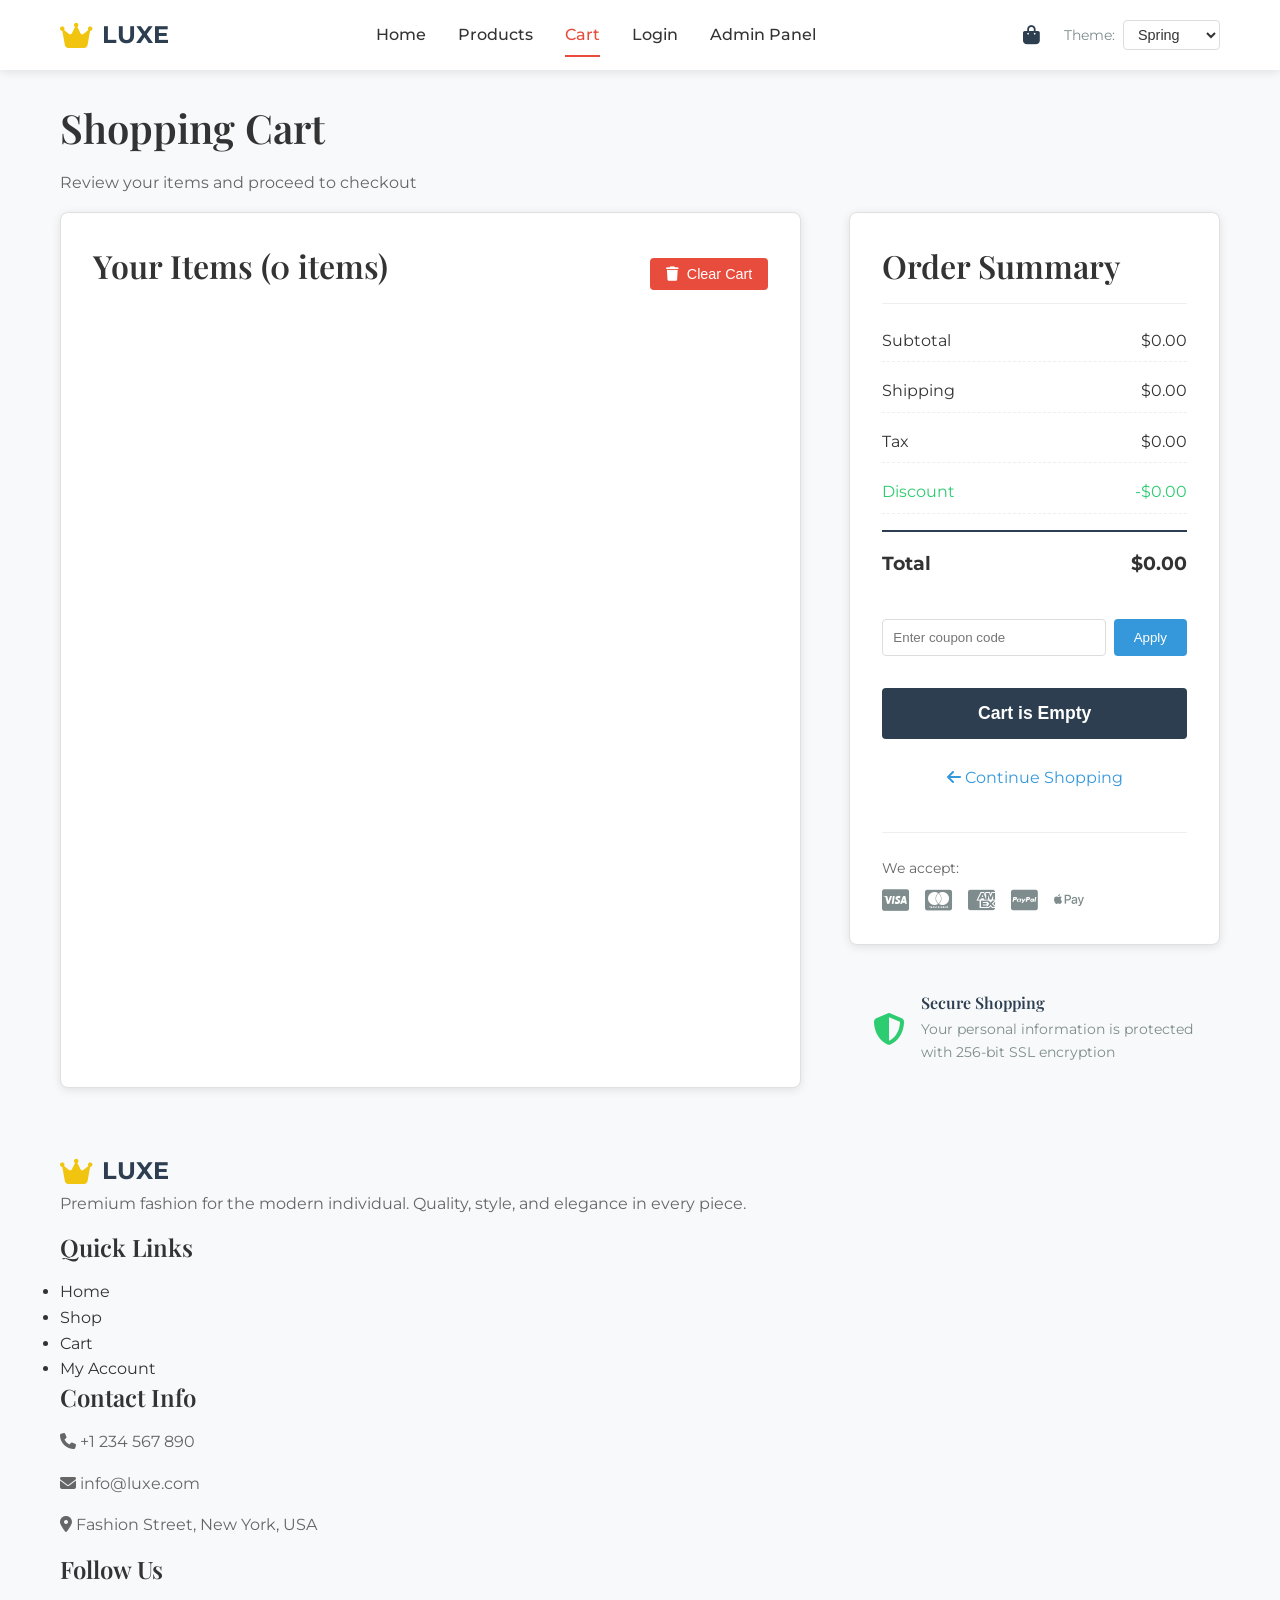
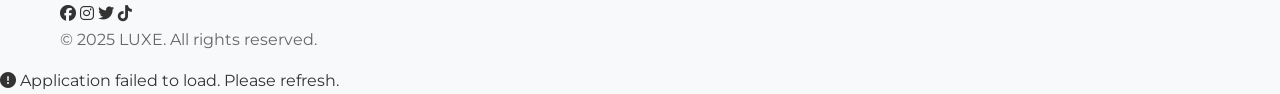
<file: Cart.html>
<!DOCTYPE html>
<html lang="en">
<head>
    <meta charset="UTF-8">
    <meta name="viewport" content="width=device-width, initial-scale=1.0">
    <title>Shopping Cart - LUXE Fashion</title>
    
    <!-- ✅ CORRECTED CSS LINKS -->
    <link rel="stylesheet" href="css/Theme.css">
    <link rel="stylesheet" href="css/Navbar.css">
    <link rel="stylesheet" href="css/style.css">
    <link rel="stylesheet" href="css/Cart.css">
    
    <!-- Fonts -->
    <link rel="preconnect" href="https://fonts.googleapis.com">
    <link rel="preconnect" href="https://fonts.gstatic.com" crossorigin>
    <link href="https://fonts.googleapis.com/css2?family=Montserrat:wght@300;400;500;600;700&family=Playfair+Display:wght@400;500;600;700&display=swap" rel="stylesheet">
    
    <!-- Icons -->
    <link rel="stylesheet" href="https://cdnjs.cloudflare.com/ajax/libs/font-awesome/6.4.0/css/all.min.css">
    
    <!-- Favicon -->
    <link rel="icon" type="image/x-icon" href="images/favicon.ico">
</head>
<body data-page="cart">

    <!-- HEADER -->
    <header id="main-header">
        <div class="container">
            <div class="logo">
                <i class="fas fa-crown"></i>
                <span>LUXE</span>
            </div>
            
            <nav id="navbar-links">
                <ul>
                    <li><a href="index.html">Home</a></li>
                    <li><a href="Products.html">Products</a></li>
                    <li><a href="Cart.html" class="active">Cart</a></li>
                    <li><a href="Login.html">Login</a></li>
                    <li><a href="AdminPanel.html">Admin Panel</a></li>
                </ul>
            </nav>
            
            <div class="header-actions">
                <div class="cart-icon" onclick="window.location.href='Cart.html'">
                    <i class="fas fa-shopping-bag"></i>
                    <span class="cart-count">0</span>
                </div>
                
                <div id="theme-selector" class="theme-selector">
                    <label for="admin-theme-select">Theme:</label>
                    <select id="admin-theme-select">
                        <option value="spring">Spring</option>
                        <option value="summer">Summer</option>
                        <option value="autumn">Autumn</option>
                        <option value="winter">Winter</option>
                    </select>
                </div>
            </div>
        </div>
    </header>

    <!-- CART PAGE CONTENT -->
    <main id="cart-page">
        <div class="container">
            <!-- Page Header -->
            <div class="page-header">
                <h1>Shopping Cart</h1>
                <p>Review your items and proceed to checkout</p>
            </div>
            
            <!-- Cart Content -->
            <div class="cart-content">
                <!-- Cart Items -->
                <div class="cart-items-section">
                    <div class="cart-header">
                        <h2>Your Items (<span id="item-count">0</span> items)</h2>
                        <button class="clear-cart-btn" id="clear-cart">
                            <i class="fas fa-trash"></i> Clear Cart
                        </button>
                    </div>
                    
                    <div class="cart-items" id="cart-items-container">
                        <!-- Cart items will be loaded here -->
                        <div class="empty-cart-message">
                            <i class="fas fa-shopping-cart"></i>
                            <h3>Your cart is empty</h3>
                            <p>Add some products to your cart</p>
                            <a href="Products.html" class="btn-primary">
                                <i class="fas fa-shopping-bag"></i> Continue Shopping
                            </a>
                        </div>
                    </div>
                </div>
                
                <!-- Order Summary -->
                <div class="order-summary-section">
                    <div class="order-summary">
                        <h2>Order Summary</h2>
                        
                        <div class="summary-details">
                            <div class="summary-row">
                                <span>Subtotal</span>
                                <span id="subtotal">$0.00</span>
                            </div>
                            
                            <div class="summary-row">
                                <span>Shipping</span>
                                <span id="shipping">$0.00</span>
                            </div>
                            
                            <div class="summary-row">
                                <span>Tax</span>
                                <span id="tax">$0.00</span>
                            </div>
                            
                            <div class="summary-row discount-row">
                                <span>Discount</span>
                                <span id="discount">-$0.00</span>
                            </div>
                            
                            <div class="summary-row total-row">
                                <span><strong>Total</strong></span>
                                <span><strong id="total">$0.00</strong></span>
                            </div>
                        </div>
                        
                        <!-- Coupon Code -->
                        <div class="coupon-section">
                            <input type="text" id="coupon-code" placeholder="Enter coupon code">
                            <button id="apply-coupon">Apply</button>
                        </div>
                        
                        <!-- Checkout Button -->
                        <div class="checkout-action">
                            <button class="btn-checkout" id="checkout-btn" onclick="window.location.href='Checkout.html'">
                                <i class="fas fa-lock"></i> Proceed to Checkout
                            </button>
                            
                            <a href="Products.html" class="continue-shopping">
                                <i class="fas fa-arrow-left"></i> Continue Shopping
                            </a>
                        </div>
                        
                        <!-- Payment Methods -->
                        <div class="payment-methods">
                            <p>We accept:</p>
                            <div class="payment-icons">
                                <i class="fab fa-cc-visa"></i>
                                <i class="fab fa-cc-mastercard"></i>
                                <i class="fab fa-cc-amex"></i>
                                <i class="fab fa-cc-paypal"></i>
                                <i class="fab fa-apple-pay"></i>
                            </div>
                        </div>
                    </div>
                    
                    <!-- Security Notice -->
                    <div class="security-notice">
                        <i class="fas fa-shield-alt"></i>
                        <div>
                            <h4>Secure Shopping</h4>
                            <p>Your personal information is protected with 256-bit SSL encryption</p>
                        </div>
                    </div>
                </div>
            </div>
        </div>
    </main>

    <!-- FOOTER -->
    <footer id="main-footer">
        <div class="container">
            <div class="footer-content">
                <div class="footer-section">
                    <div class="logo">
                        <i class="fas fa-crown"></i>
                        <span>LUXE</span>
                    </div>
                    <p>Premium fashion for the modern individual. Quality, style, and elegance in every piece.</p>
                </div>
                
                <div class="footer-section">
                    <h3>Quick Links</h3>
                    <ul>
                        <li><a href="index.html">Home</a></li>
                        <li><a href="Products.html">Shop</a></li>
                        <li><a href="Cart.html">Cart</a></li>
                        <li><a href="Login.html">My Account</a></li>
                    </ul>
                </div>
                
                <div class="footer-section">
                    <h3>Contact Info</h3>
                    <div class="contact-info">
                        <p><i class="fas fa-phone"></i> +1 234 567 890</p>
                        <p><i class="fas fa-envelope"></i> info@luxe.com</p>
                        <p><i class="fas fa-map-marker-alt"></i> Fashion Street, New York, USA</p>
                    </div>
                </div>
                
                <div class="footer-section">
                    <h3>Follow Us</h3>
                    <div class="social-links">
                        <a href="#"><i class="fab fa-facebook"></i></a>
                        <a href="#"><i class="fab fa-instagram"></i></a>
                        <a href="#"><i class="fab fa-twitter"></i></a>
                        <a href="#"><i class="fab fa-tiktok"></i></a>
                    </div>
                </div>
            </div>
            
            <div class="footer-bottom">
                <p>&copy; 2025 LUXE. All rights reserved.</p>
            </div>
        </div>
    </footer>

    <!-- ✅ CORRECTED JS LINKS -->
    <script src="js/theme.js"></script>
    <script src="js/Cart.js"></script>
    <script src="js/navbar.js"></script>
    <script src="js/App.js"></script>
    
    <!-- Cart Initialization Script -->
    <script>
        document.addEventListener('DOMContentLoaded', function() {
            // Update cart count in header
            function updateCartCount() {
                const cart = JSON.parse(localStorage.getItem('cart')) || [];
                const cartCount = cart.reduce((total, item) => total + item.quantity, 0);
                const cartCountElement = document.querySelector('.cart-count');
                if (cartCountElement) {
                    cartCountElement.textContent = cartCount;
                }
            }
            
            updateCartCount();
            
            // Initialize theme
            if (typeof initTheme === 'function') {
                initTheme();
            }
            
            // Initialize cart functionality
            if (typeof initCart === 'function') {
                initCart();
            }
        });
    </script>
</body>
</html>
</file>
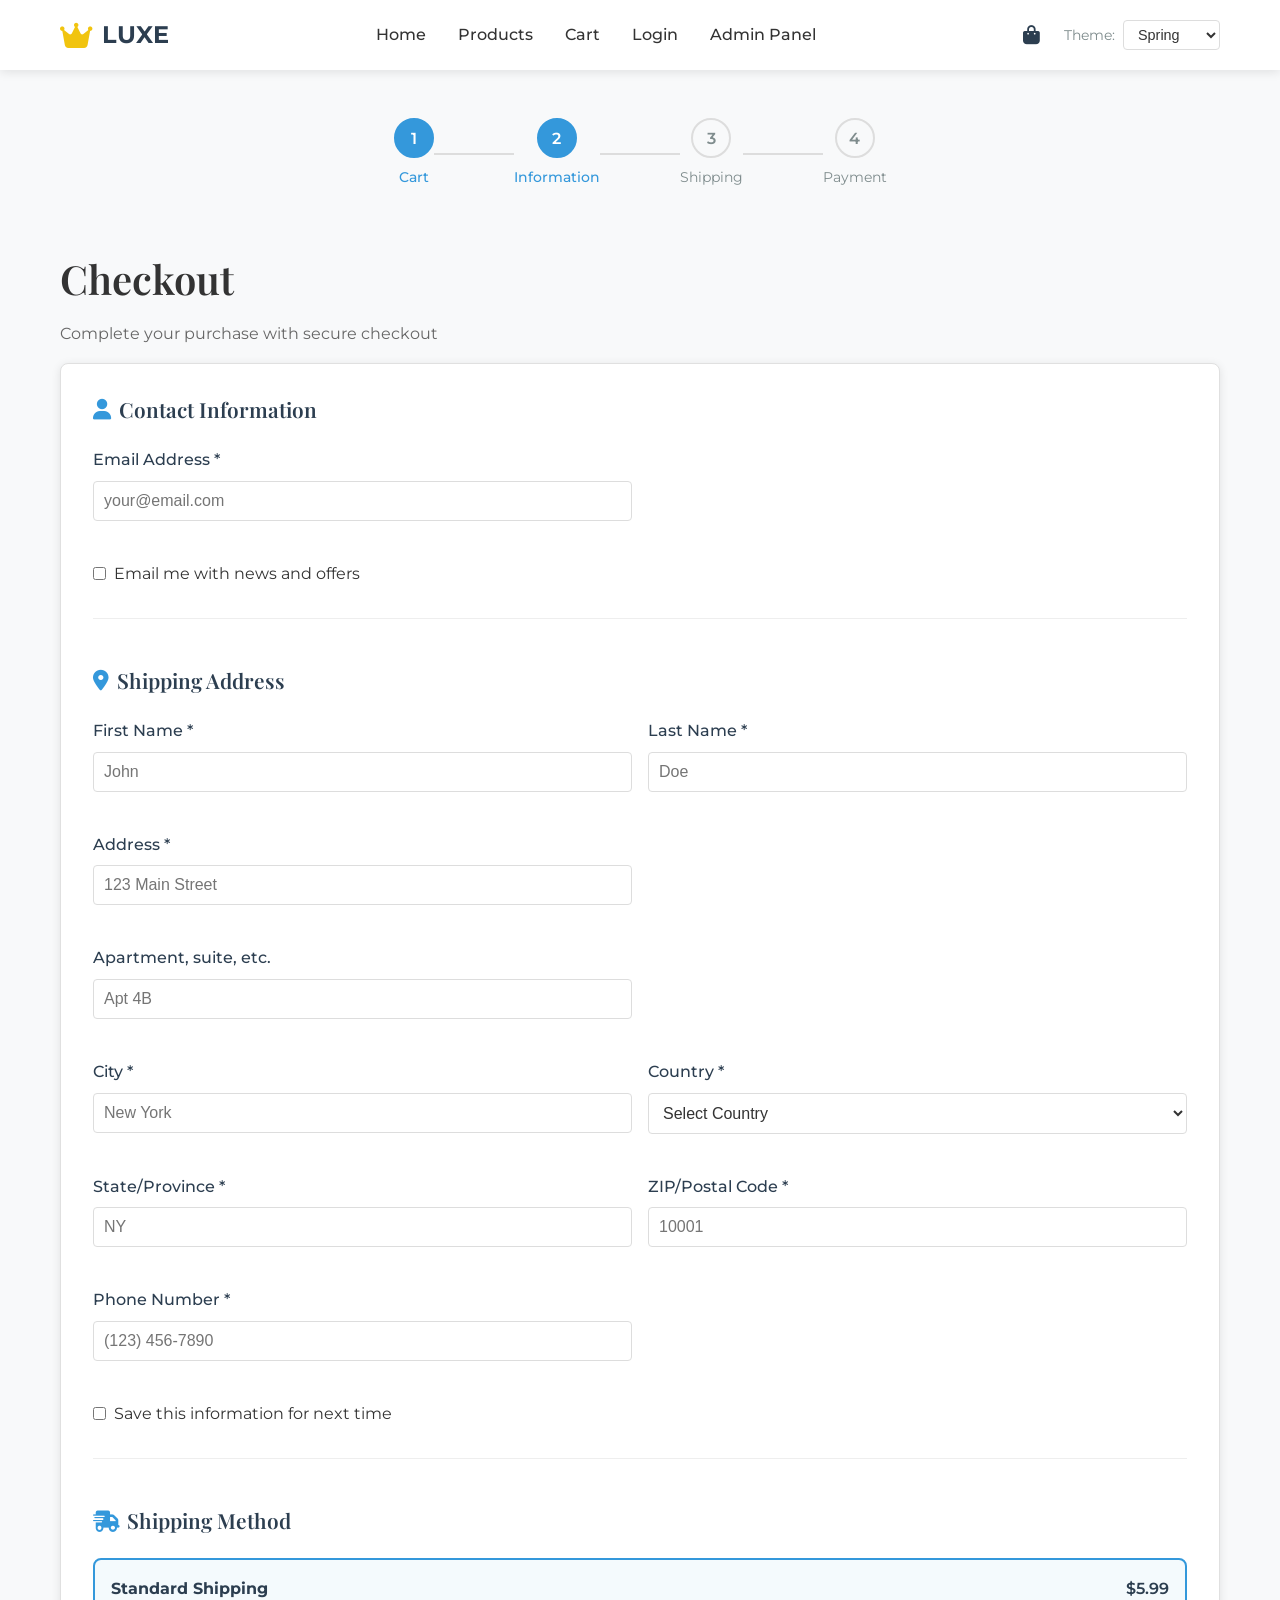
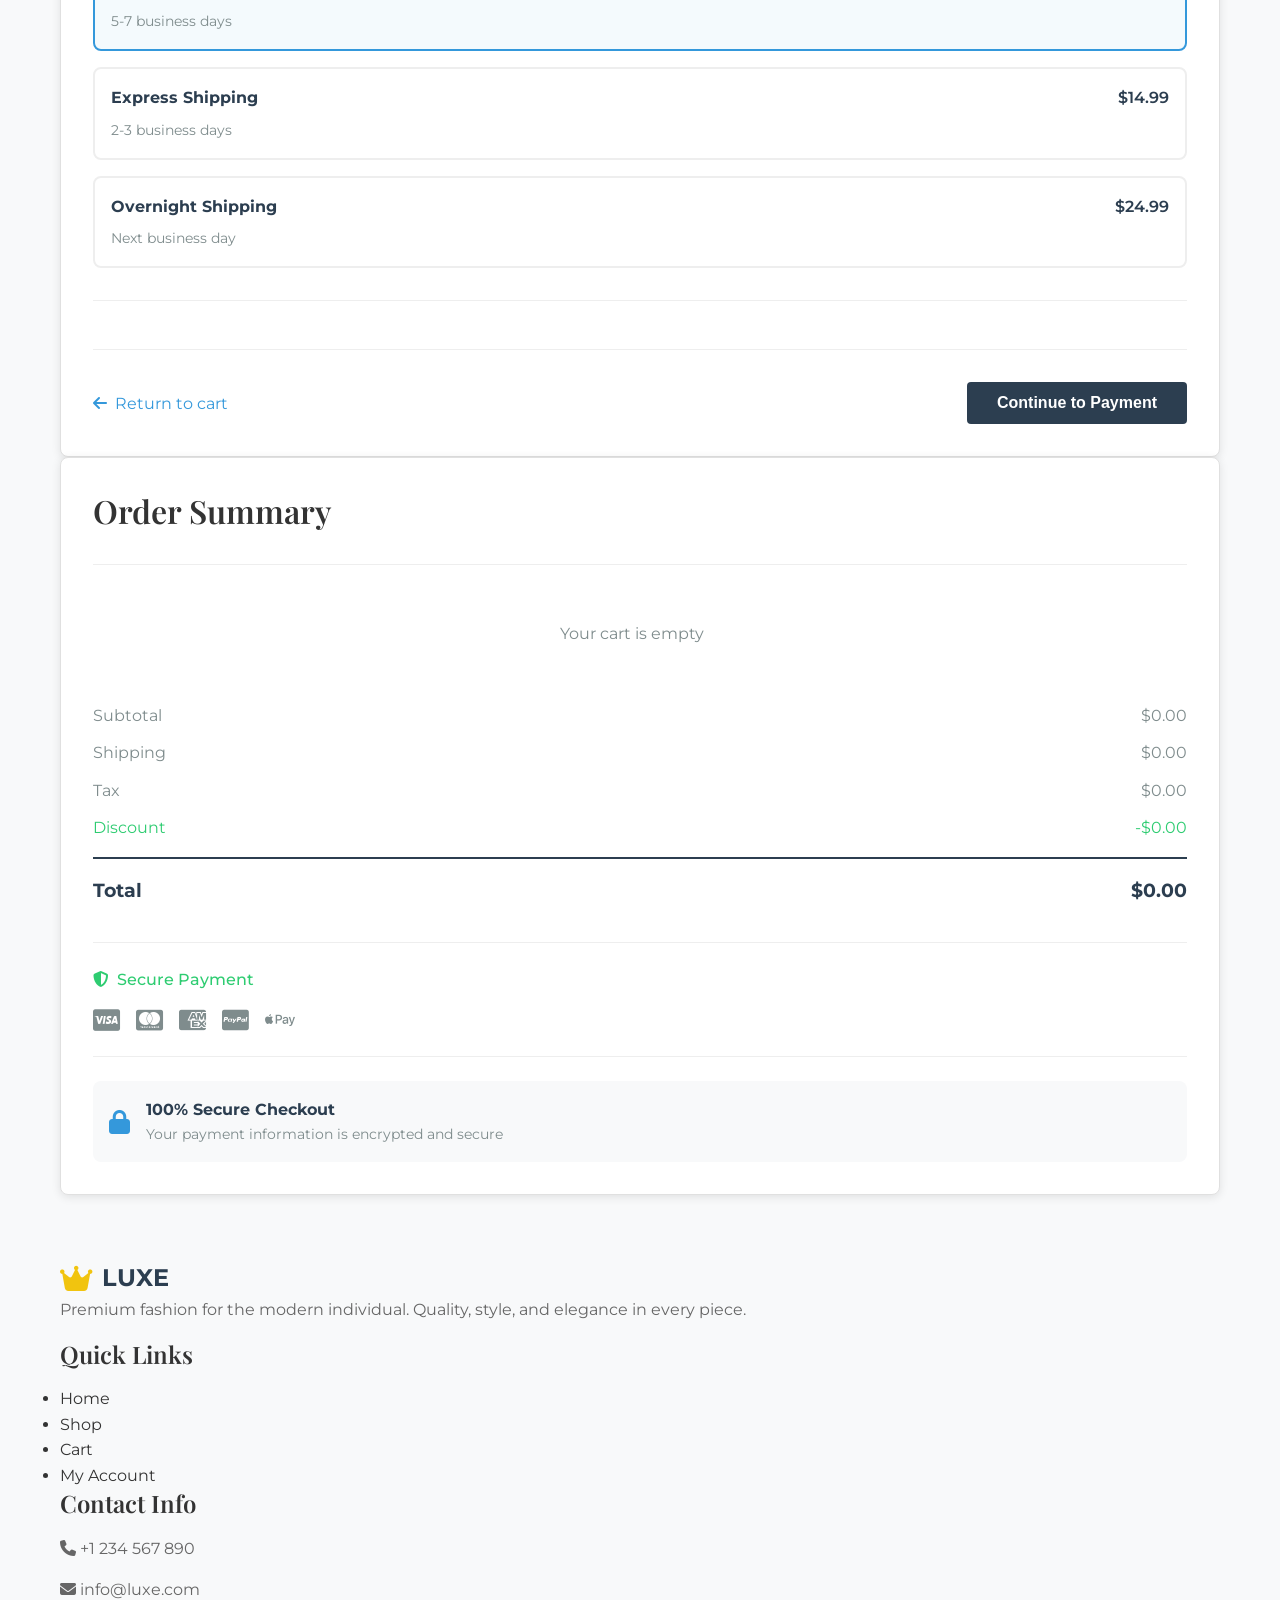
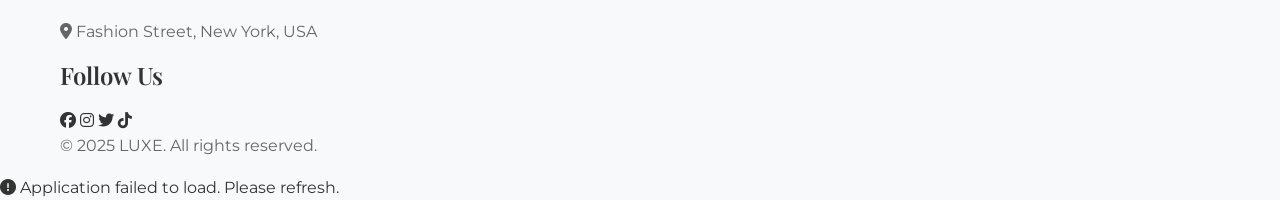
<file: Checkout.html>
<!DOCTYPE html>
<html lang="en">
<head>
    <meta charset="UTF-8">
    <meta name="viewport" content="width=device-width, initial-scale=1.0">
    <title>Checkout - LUXE Fashion</title>
    
    <!-- ✅ CORRECTED CSS LINKS -->
    <link rel="stylesheet" href="css/Theme.css">
    <link rel="stylesheet" href="css/Navbar.css">
    <link rel="stylesheet" href="css/style.css">
    <link rel="stylesheet" href="css/Checkout.css">
    
    <!-- Fonts -->
    <link rel="preconnect" href="https://fonts.googleapis.com">
    <link rel="preconnect" href="https://fonts.gstatic.com" crossorigin>
    <link href="https://fonts.googleapis.com/css2?family=Montserrat:wght@300;400;500;600;700&family=Playfair+Display:wght@400;500;600;700&display=swap" rel="stylesheet">
    
    <!-- Icons -->
    <link rel="stylesheet" href="https://cdnjs.cloudflare.com/ajax/libs/font-awesome/6.4.0/css/all.min.css">
    
    <!-- Favicon -->
    <link rel="icon" type="image/x-icon" href="images/favicon.ico">
</head>
<body data-page="checkout">

    <!-- HEADER -->
    <header id="main-header">
        <div class="container">
            <div class="logo">
                <i class="fas fa-crown"></i>
                <span>LUXE</span>
            </div>
            
            <nav id="navbar-links">
                <ul>
                    <li><a href="index.html">Home</a></li>
                    <li><a href="Products.html">Products</a></li>
                    <li><a href="Cart.html">Cart</a></li>
                    <li><a href="Login.html">Login</a></li>
                    <li><a href="AdminPanel.html">Admin Panel</a></li>
                </ul>
            </nav>
            
            <div class="header-actions">
                <div class="cart-icon" onclick="window.location.href='Cart.html'">
                    <i class="fas fa-shopping-bag"></i>
                    <span class="cart-count">0</span>
                </div>
                
                <div id="theme-selector" class="theme-selector">
                    <label for="admin-theme-select">Theme:</label>
                    <select id="admin-theme-select">
                        <option value="spring">Spring</option>
                        <option value="summer">Summer</option>
                        <option value="autumn">Autumn</option>
                        <option value="winter">Winter</option>
                    </select>
                </div>
            </div>
        </div>
    </header>

    <!-- CHECKOUT PAGE CONTENT -->
    <main id="checkout-page">
        <div class="container">
            <!-- Checkout Progress -->
            <div class="checkout-progress">
                <div class="progress-step active">
                    <div class="step-number">1</div>
                    <div class="step-label">Cart</div>
                </div>
                <div class="progress-line"></div>
                <div class="progress-step active">
                    <div class="step-number">2</div>
                    <div class="step-label">Information</div>
                </div>
                <div class="progress-line"></div>
                <div class="progress-step">
                    <div class="step-number">3</div>
                    <div class="step-label">Shipping</div>
                </div>
                <div class="progress-line"></div>
                <div class="progress-step">
                    <div class="step-number">4</div>
                    <div class="step-label">Payment</div>
                </div>
            </div>
            
            <!-- Page Header -->
            <div class="page-header">
                <h1>Checkout</h1>
                <p>Complete your purchase with secure checkout</p>
            </div>
            
            <!-- Checkout Content -->
            <div class="checkout-content">
                <!-- Left Column - Forms -->
                <div class="checkout-forms">
                    <!-- Contact Information -->
                    <section class="checkout-section">
                        <h2>
                            <i class="fas fa-user"></i>
                            Contact Information
                        </h2>
                        
                        <div class="form-row">
                            <div class="form-group">
                                <label for="email">Email Address *</label>
                                <input type="email" id="email" placeholder="your@email.com" required>
                            </div>
                        </div>
                        
                        <div class="form-checkbox">
                            <input type="checkbox" id="email-offers">
                            <label for="email-offers">Email me with news and offers</label>
                        </div>
                    </section>
                    
                    <!-- Shipping Address -->
                    <section class="checkout-section">
                        <h2>
                            <i class="fas fa-map-marker-alt"></i>
                            Shipping Address
                        </h2>
                        
                        <div class="form-row">
                            <div class="form-group">
                                <label for="first-name">First Name *</label>
                                <input type="text" id="first-name" placeholder="John" required>
                            </div>
                            <div class="form-group">
                                <label for="last-name">Last Name *</label>
                                <input type="text" id="last-name" placeholder="Doe" required>
                            </div>
                        </div>
                        
                        <div class="form-row">
                            <div class="form-group">
                                <label for="address">Address *</label>
                                <input type="text" id="address" placeholder="123 Main Street" required>
                            </div>
                        </div>
                        
                        <div class="form-row">
                            <div class="form-group">
                                <label for="apartment">Apartment, suite, etc.</label>
                                <input type="text" id="apartment" placeholder="Apt 4B">
                            </div>
                        </div>
                        
                        <div class="form-row">
                            <div class="form-group">
                                <label for="city">City *</label>
                                <input type="text" id="city" placeholder="New York" required>
                            </div>
                            <div class="form-group">
                                <label for="country">Country *</label>
                                <select id="country" required>
                                    <option value="">Select Country</option>
                                    <option value="US">United States</option>
                                    <option value="UK">United Kingdom</option>
                                    <option value="CA">Canada</option>
                                    <option value="AU">Australia</option>
                                </select>
                            </div>
                        </div>
                        
                        <div class="form-row">
                            <div class="form-group">
                                <label for="state">State/Province *</label>
                                <input type="text" id="state" placeholder="NY" required>
                            </div>
                            <div class="form-group">
                                <label for="zip">ZIP/Postal Code *</label>
                                <input type="text" id="zip" placeholder="10001" required>
                            </div>
                        </div>
                        
                        <div class="form-row">
                            <div class="form-group">
                                <label for="phone">Phone Number *</label>
                                <input type="tel" id="phone" placeholder="(123) 456-7890" required>
                            </div>
                        </div>
                        
                        <div class="form-checkbox">
                            <input type="checkbox" id="save-address">
                            <label for="save-address">Save this information for next time</label>
                        </div>
                    </section>
                    
                    <!-- Shipping Method -->
                    <section class="checkout-section">
                        <h2>
                            <i class="fas fa-shipping-fast"></i>
                            Shipping Method
                        </h2>
                        
                        <div class="shipping-options">
                            <div class="shipping-option selected">
                                <input type="radio" name="shipping" id="standard-shipping" checked>
                                <label for="standard-shipping">
                                    <div class="option-header">
                                        <strong>Standard Shipping</strong>
                                        <span class="price">$5.99</span>
                                    </div>
                                    <p class="option-desc">5-7 business days</p>
                                </label>
                            </div>
                            
                            <div class="shipping-option">
                                <input type="radio" name="shipping" id="express-shipping">
                                <label for="express-shipping">
                                    <div class="option-header">
                                        <strong>Express Shipping</strong>
                                        <span class="price">$14.99</span>
                                    </div>
                                    <p class="option-desc">2-3 business days</p>
                                </label>
                            </div>
                            
                            <div class="shipping-option">
                                <input type="radio" name="shipping" id="overnight-shipping">
                                <label for="overnight-shipping">
                                    <div class="option-header">
                                        <strong>Overnight Shipping</strong>
                                        <span class="price">$24.99</span>
                                    </div>
                                    <p class="option-desc">Next business day</p>
                                </label>
                            </div>
                        </div>
                    </section>
                    
                    <!-- Continue Button -->
                    <div class="continue-section">
                        <a href="Cart.html" class="back-to-cart">
                            <i class="fas fa-arrow-left"></i> Return to cart
                        </a>
                        <button class="btn-continue" id="continue-to-payment">
                            Continue to Payment
                        </button>
                    </div>
                </div>
                
                <!-- Right Column - Order Summary -->
                <div class="order-summary">
                    <div class="summary-header">
                        <h2>Order Summary</h2>
                    </div>
                    
                    <!-- Order Items -->
                    <div class="order-items" id="checkout-items">
                        <!-- Items will be loaded from cart -->
                        <div class="empty-message">
                            Your cart is empty
                        </div>
                    </div>
                    
                    <!-- Order Totals -->
                    <div class="order-totals">
                        <div class="total-row">
                            <span>Subtotal</span>
                            <span id="checkout-subtotal">$0.00</span>
                        </div>
                        
                        <div class="total-row">
                            <span>Shipping</span>
                            <span id="checkout-shipping">$0.00</span>
                        </div>
                        
                        <div class="total-row">
                            <span>Tax</span>
                            <span id="checkout-tax">$0.00</span>
                        </div>
                        
                        <div class="total-row discount">
                            <span>Discount</span>
                            <span id="checkout-discount">-$0.00</span>
                        </div>
                        
                        <div class="total-row grand-total">
                            <span><strong>Total</strong></span>
                            <span><strong id="checkout-total">$0.00</strong></span>
                        </div>
                    </div>
                    
                    <!-- Payment Info -->
                    <div class="payment-info">
                        <div class="secure-payment">
                            <i class="fas fa-shield-alt"></i>
                            <span>Secure Payment</span>
                        </div>
                        
                        <div class="payment-icons">
                            <i class="fab fa-cc-visa"></i>
                            <i class="fab fa-cc-mastercard"></i>
                            <i class="fab fa-cc-amex"></i>
                            <i class="fab fa-cc-paypal"></i>
                            <i class="fab fa-apple-pay"></i>
                        </div>
                    </div>
                    
                    <!-- Guarantee -->
                    <div class="guarantee">
                        <i class="fas fa-lock"></i>
                        <div>
                            <strong>100% Secure Checkout</strong>
                            <p>Your payment information is encrypted and secure</p>
                        </div>
                    </div>
                </div>
            </div>
        </div>
    </main>

    <!-- FOOTER -->
    <footer id="main-footer">
        <div class="container">
            <div class="footer-content">
                <div class="footer-section">
                    <div class="logo">
                        <i class="fas fa-crown"></i>
                        <span>LUXE</span>
                    </div>
                    <p>Premium fashion for the modern individual. Quality, style, and elegance in every piece.</p>
                </div>
                
                <div class="footer-section">
                    <h3>Quick Links</h3>
                    <ul>
                        <li><a href="index.html">Home</a></li>
                        <li><a href="Products.html">Shop</a></li>
                        <li><a href="Cart.html">Cart</a></li>
                        <li><a href="Login.html">My Account</a></li>
                    </ul>
                </div>
                
                <div class="footer-section">
                    <h3>Contact Info</h3>
                    <div class="contact-info">
                        <p><i class="fas fa-phone"></i> +1 234 567 890</p>
                        <p><i class="fas fa-envelope"></i> info@luxe.com</p>
                        <p><i class="fas fa-map-marker-alt"></i> Fashion Street, New York, USA</p>
                    </div>
                </div>
                
                <div class="footer-section">
                    <h3>Follow Us</h3>
                    <div class="social-links">
                        <a href="#"><i class="fab fa-facebook"></i></a>
                        <a href="#"><i class="fab fa-instagram"></i></a>
                        <a href="#"><i class="fab fa-twitter"></i></a>
                        <a href="#"><i class="fab fa-tiktok"></i></a>
                    </div>
                </div>
            </div>
            
            <div class="footer-bottom">
                <p>&copy; 2025 LUXE. All rights reserved.</p>
            </div>
        </div>
    </footer>

    <!-- ✅ CORRECTED JS LINKS -->
    <script src="js/theme.js"></script>
    <script src="js/Checkout.js"></script>
    <script src="js/navbar.js"></script>
    <script src="js/App.js"></script>
    
    <!-- Checkout Initialization Script -->
    <script>
        document.addEventListener('DOMContentLoaded', function() {
            // Update cart count in header
            function updateCartCount() {
                const cart = JSON.parse(localStorage.getItem('cart')) || [];
                const cartCount = cart.reduce((total, item) => total + item.quantity, 0);
                const cartCountElement = document.querySelector('.cart-count');
                if (cartCountElement) {
                    cartCountElement.textContent = cartCount;
                }
            }
            
            updateCartCount();
            
            // Initialize theme
            if (typeof initTheme === 'function') {
                initTheme();
            }
            
            // Initialize checkout functionality
            if (typeof initCheckout === 'function') {
                initCheckout();
            }
            
            // Shipping option selection
            const shippingOptions = document.querySelectorAll('.shipping-option');
            shippingOptions.forEach(option => {
                const radio = option.querySelector('input[type="radio"]');
                const label = option.querySelector('label');
                
                label.addEventListener('click', function() {
                    shippingOptions.forEach(opt => {
                        opt.classList.remove('selected');
                    });
                    option.classList.add('selected');
                    radio.checked = true;
                    
                    // Update shipping price in summary
                    updateShippingPrice(radio.id);
                });
            });
            
            function updateShippingPrice(shippingId) {
                let shippingPrice = 0;
                switch(shippingId) {
                    case 'standard-shipping':
                        shippingPrice = 5.99;
                        break;
                    case 'express-shipping':
                        shippingPrice = 14.99;
                        break;
                    case 'overnight-shipping':
                        shippingPrice = 24.99;
                        break;
                }
                
                // Update the display
                const shippingElement = document.getElementById('checkout-shipping');
                if (shippingElement) {
                    shippingElement.textContent = `$${shippingPrice.toFixed(2)}`;
                    updateOrderTotal();
                }
            }
            
            function updateOrderTotal() {
                // This function should calculate total based on cart items
                // For now, we'll use a placeholder
                const subtotal = 0; // Should be calculated from cart
                const shipping = parseFloat(document.getElementById('checkout-shipping').textContent.replace('$', '')) || 0;
                const tax = subtotal * 0.08; // 8% tax
                const discount = 0;
                const total = subtotal + shipping + tax - discount;
                
                document.getElementById('checkout-subtotal').textContent = `$${subtotal.toFixed(2)}`;
                document.getElementById('checkout-tax').textContent = `$${tax.toFixed(2)}`;
                document.getElementById('checkout-total').textContent = `$${total.toFixed(2)}`;
            }
            
            // Continue to payment button
            const continueBtn = document.getElementById('continue-to-payment');
            if (continueBtn) {
                continueBtn.addEventListener('click', function() {
                    // Validate form before proceeding
                    const email = document.getElementById('email').value;
                    const firstName = document.getElementById('first-name').value;
                    const lastName = document.getElementById('last-name').value;
                    const address = document.getElementById('address').value;
                    
                    if (!email || !firstName || !lastName || !address) {
                        alert('Please fill in all required fields');
                        return;
                    }
                    
                    // In a real app, you would proceed to payment page
                    alert('Proceeding to payment page...');
                    // window.location.href = 'payment.html';
                });
            }
        });
    </script>
</body>
</html>
</file>
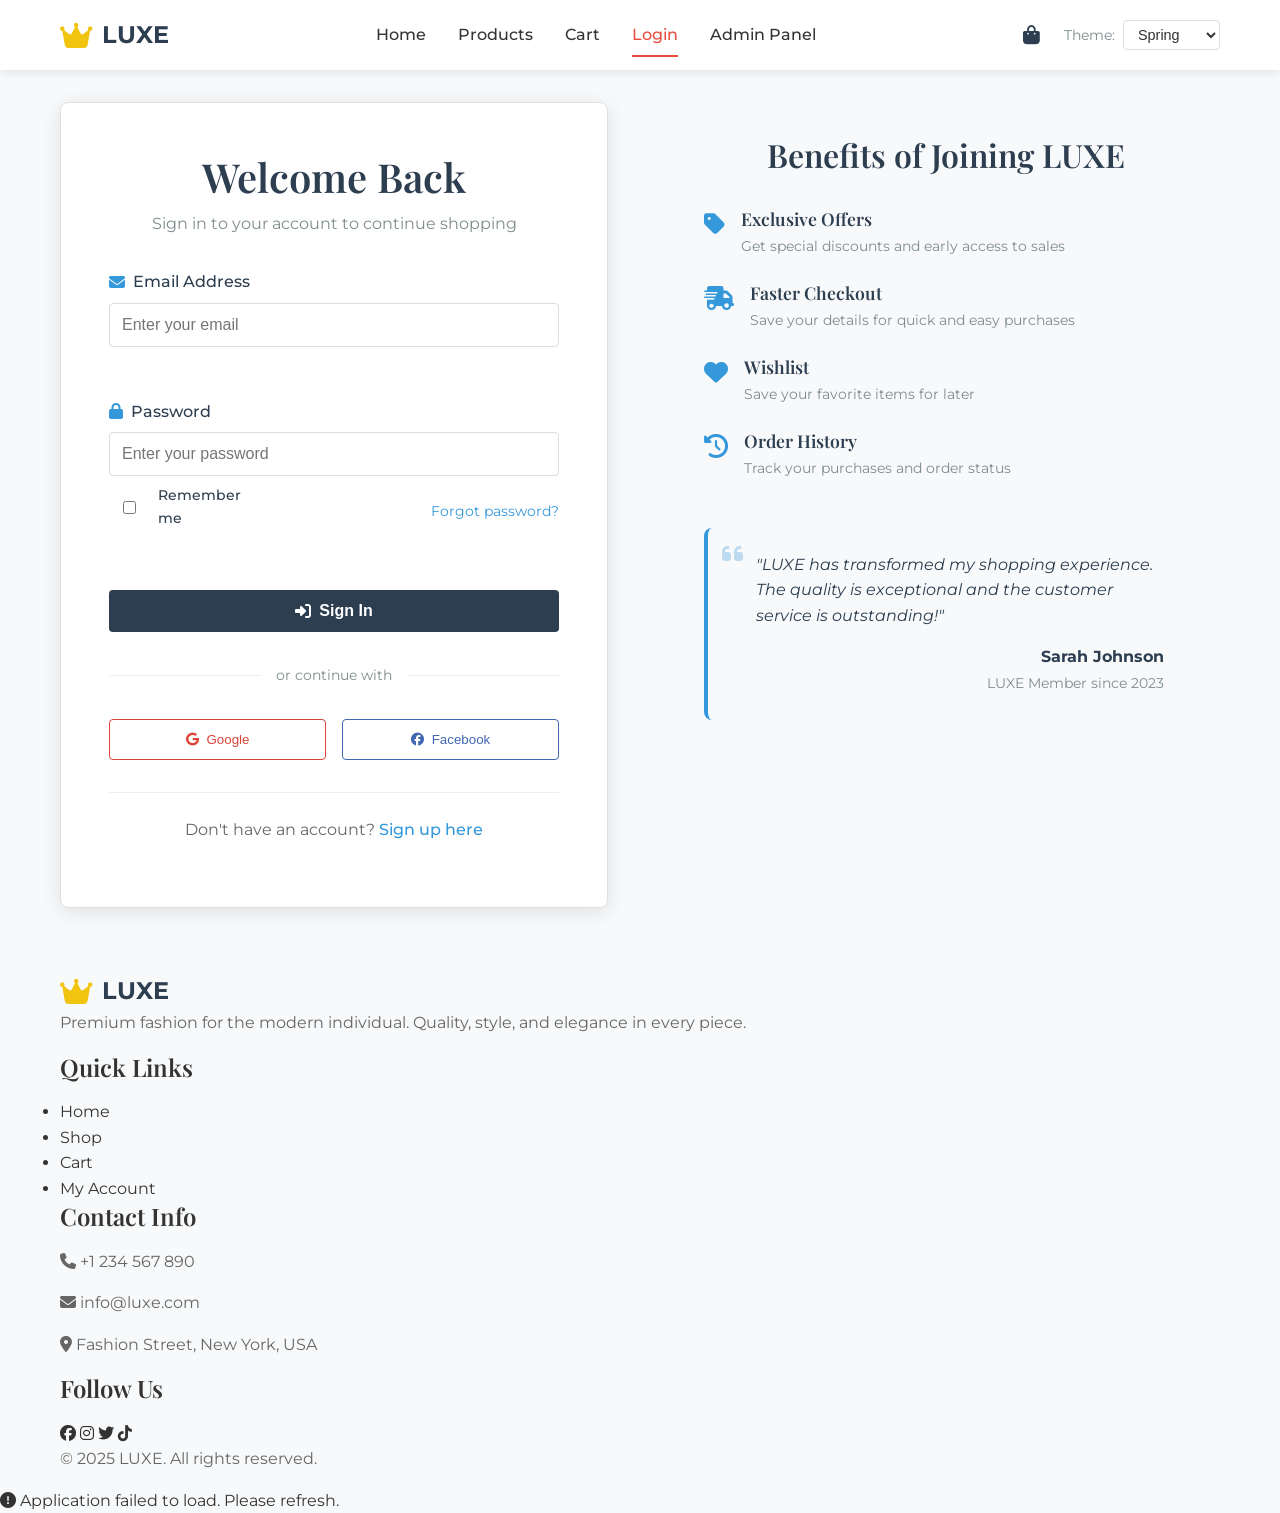
<file: LogIn.html>
<!DOCTYPE html>
<html lang="en">

<head>
    <meta charset="UTF-8">
    <meta name="viewport" content="width=device-width, initial-scale=1.0">
    <title>Login - LUXE Fashion</title>

    <!-- ✅ CORRECTED CSS LINKS -->
    <link rel="stylesheet" href="css/Theme.css">
    <link rel="stylesheet" href="css/Navbar.css">
    <link rel="stylesheet" href="css/style.css">
    <link rel="stylesheet" href="css/Auth.css">

    <!-- Fonts -->
    <link rel="preconnect" href="https://fonts.googleapis.com">
    <link rel="preconnect" href="https://fonts.gstatic.com" crossorigin>
    <link
        href="https://fonts.googleapis.com/css2?family=Montserrat:wght@300;400;500;600;700&family=Playfair+Display:wght@400;500;600;700&display=swap"
        rel="stylesheet">

    <!-- Icons -->
    <link rel="stylesheet" href="https://cdnjs.cloudflare.com/ajax/libs/font-awesome/6.4.0/css/all.min.css">

    <!-- Favicon -->
    <link rel="icon" type="image/x-icon" href="images/favicon.ico">
</head>

<body data-page="login">

    <!-- HEADER -->
    <header id="main-header">
        <div class="container">
            <div class="logo">
                <i class="fas fa-crown"></i>
                <span>LUXE</span>
            </div>

            <nav id="navbar-links">
                <ul>
                    <li><a href="index.html">Home</a></li>
                    <li><a href="Products.html">Products</a></li>
                    <li><a href="Cart.html">Cart</a></li>
                    <li><a href="Login.html" class="active">Login</a></li>
                    <li><a href="AdminPanel.html">Admin Panel</a></li>
                </ul>
            </nav>

            <div class="header-actions">
                <div class="cart-icon" onclick="window.location.href='Cart.html'">
                    <i class="fas fa-shopping-bag"></i>
                    <span class="cart-count">0</span>
                </div>

                <div id="theme-selector" class="theme-selector">
                    <label for="admin-theme-select">Theme:</label>
                    <select id="admin-theme-select">
                        <option value="spring">Spring</option>
                        <option value="summer">Summer</option>
                        <option value="autumn">Autumn</option>
                        <option value="winter">Winter</option>
                    </select>
                </div>
            </div>
        </div>
    </header>

    <!-- LOGIN PAGE CONTENT -->
    <main id="auth-page">
        <div class="container">
            <div class="auth-container">
                <!-- Login Form -->
                <div class="auth-form login-form">
                    <div class="auth-header">
                        <h1>Welcome Back</h1>
                        <p>Sign in to your account to continue shopping</p>
                    </div>

                    <form id="login-form">
                        <div class="form-group">
                            <label for="email">
                                <i class="fas fa-envelope"></i> Email Address
                            </label>
                            <input type="email" id="email" name="email" placeholder="Enter your email" required>
                            <div class="error-message" id="email-error"></div>
                        </div>

                        <div class="form-group">
                            <label for="password">
                                <i class="fas fa-lock"></i> Password
                            </label>
                            <input type="password" id="password" name="password" placeholder="Enter your password"
                                required>
                            <div class="password-actions">
                                <label class="remember-me">
                                    <input type="checkbox" id="remember-me">
                                    <span>Remember me</span>
                                </label>
                                <a href="#forgot-password" class="forgot-password">
                                    Forgot password?
                                </a>
                            </div>
                            <div class="error-message" id="password-error"></div>
                        </div>

                        <div class="form-group">
                            <button type="submit" class="btn-auth" id="login-btn">
                                <i class="fas fa-sign-in-alt"></i> Sign In
                            </button>
                        </div>

                        <div class="form-divider">
                            <span>or continue with</span>
                        </div>

                        <div class="social-login">
                            <button type="button" class="btn-social google-btn">
                                <i class="fab fa-google"></i> Google
                            </button>
                            <button type="button" class="btn-social facebook-btn">
                                <i class="fab fa-facebook"></i> Facebook
                            </button>
                        </div>
                    </form>

                    <div class="auth-footer">
                        <p>
                            Don't have an account?
                            <a href="#register" id="show-register">Sign up here</a>
                        </p>
                    </div>
                </div>

                <!-- Register Form (Hidden by default) -->
                <div class="auth-form register-form" style="display: none;">
                    <div class="auth-header">
                        <h1>Create Account</h1>
                        <p>Join LUXE for exclusive offers and faster checkout</p>
                    </div>

                    <form id="register-form">
                        <div class="form-group">
                            <label for="reg-name">
                                <i class="fas fa-user"></i> Full Name
                            </label>
                            <input type="text" id="reg-name" name="name" placeholder="Enter your full name" required>
                            <div class="error-message" id="name-error"></div>
                        </div>

                        <div class="form-group">
                            <label for="reg-email">
                                <i class="fas fa-envelope"></i> Email Address
                            </label>
                            <input type="email" id="reg-email" name="email" placeholder="Enter your email" required>
                            <div class="error-message" id="reg-email-error"></div>
                        </div>

                        <div class="form-group">
                            <label for="reg-password">
                                <i class="fas fa-lock"></i> Password
                            </label>
                            <input type="password" id="reg-password" name="password" placeholder="Create a password"
                                required>
                            <div class="password-strength" id="password-strength">
                                <span class="strength-bar"></span>
                                <span class="strength-text">Password strength</span>
                            </div>
                        </div>

                        <div class="form-group">
                            <label for="reg-confirm-password">
                                <i class="fas fa-lock"></i> Confirm Password
                            </label>
                            <input type="password" id="reg-confirm-password" name="confirm_password"
                                placeholder="Confirm your password" required>
                            <div class="error-message" id="confirm-password-error"></div>
                        </div>

                        <div class="form-group">
                            <label class="terms-checkbox">
                                <input type="checkbox" id="accept-terms" required>
                                <span>
                                    I agree to the
                                    <a href="#terms">Terms of Service</a> and
                                    <a href="#privacy">Privacy Policy</a>
                                </span>
                            </label>
                        </div>

                        <div class="form-group">
                            <button type="submit" class="btn-auth" id="register-btn">
                                <i class="fas fa-user-plus"></i> Create Account
                            </button>
                        </div>
                    </form>

                    <div class="auth-footer">
                        <p>
                            Already have an account?
                            <a href="#login" id="show-login">Sign in here</a>
                        </p>
                    </div>
                </div>

                <!-- Auth Benefits -->
                <div class="auth-benefits">
                    <div class="benefits-header">
                        <h2>Benefits of Joining LUXE</h2>
                    </div>

                    <div class="benefits-list">
                        <div class="benefit-item">
                            <i class="fas fa-tag"></i>
                            <div>
                                <h3>Exclusive Offers</h3>
                                <p>Get special discounts and early access to sales</p>
                            </div>
                        </div>

                        <div class="benefit-item">
                            <i class="fas fa-shipping-fast"></i>
                            <div>
                                <h3>Faster Checkout</h3>
                                <p>Save your details for quick and easy purchases</p>
                            </div>
                        </div>

                        <div class="benefit-item">
                            <i class="fas fa-heart"></i>
                            <div>
                                <h3>Wishlist</h3>
                                <p>Save your favorite items for later</p>
                            </div>
                        </div>

                        <div class="benefit-item">
                            <i class="fas fa-history"></i>
                            <div>
                                <h3>Order History</h3>
                                <p>Track your purchases and order status</p>
                            </div>
                        </div>
                    </div>

                    <!-- Testimonial -->
                    <div class="testimonial">
                        <div class="testimonial-content">
                            <i class="fas fa-quote-left"></i>
                            <p>"LUXE has transformed my shopping experience. The quality is exceptional and the customer
                                service is outstanding!"</p>
                        </div>
                        <div class="testimonial-author">
                            <strong>Sarah Johnson</strong>
                            <span>LUXE Member since 2023</span>
                        </div>
                    </div>
                </div>
            </div>
        </div>
    </main>

    <!-- FOOTER -->
    <footer id="main-footer">
        <div class="container">
            <div class="footer-content">
                <div class="footer-section">
                    <div class="logo">
                        <i class="fas fa-crown"></i>
                        <span>LUXE</span>
                    </div>
                    <p>Premium fashion for the modern individual. Quality, style, and elegance in every piece.</p>
                </div>

                <div class="footer-section">
                    <h3>Quick Links</h3>
                    <ul>
                        <li><a href="index.html">Home</a></li>
                        <li><a href="Products.html">Shop</a></li>
                        <li><a href="Cart.html">Cart</a></li>
                        <li><a href="Login.html">My Account</a></li>
                    </ul>
                </div>

                <div class="footer-section">
                    <h3>Contact Info</h3>
                    <div class="contact-info">
                        <p><i class="fas fa-phone"></i> +1 234 567 890</p>
                        <p><i class="fas fa-envelope"></i> info@luxe.com</p>
                        <p><i class="fas fa-map-marker-alt"></i> Fashion Street, New York, USA</p>
                    </div>
                </div>

                <div class="footer-section">
                    <h3>Follow Us</h3>
                    <div class="social-links">
                        <a href="#"><i class="fab fa-facebook"></i></a>
                        <a href="#"><i class="fab fa-instagram"></i></a>
                        <a href="#"><i class="fab fa-twitter"></i></a>
                        <a href="#"><i class="fab fa-tiktok"></i></a>
                    </div>
                </div>
            </div>

            <div class="footer-bottom">
                <p>&copy; 2025 LUXE. All rights reserved.</p>
            </div>
        </div>
    </footer>

    <!-- ✅ CORRECTED JS LINKS -->
    <script src="js/theme.js"></script>
    <script src="js/Auth.js"></script>
    <script src="js/navbar.js"></script>
    <script src="js/App.js"></script>

    <!-- Auth Initialization Script -->
    <script>
        document.addEventListener('DOMContentLoaded', function () {
            // Update cart count in header
            function updateCartCount() {
                const cart = JSON.parse(localStorage.getItem('cart')) || [];
                const cartCount = cart.reduce((total, item) => total + item.quantity, 0);
                const cartCountElement = document.querySelector('.cart-count');
                if (cartCountElement) {
                    cartCountElement.textContent = cartCount;
                }
            }

            updateCartCount();

            // Initialize theme
            if (typeof initTheme === 'function') {
                initTheme();
            }

            // Initialize auth functionality
            if (typeof initAuth === 'function') {
                initAuth();
            }

            // Toggle between login and register forms
            const showRegisterBtn = document.getElementById('show-register');
            const showLoginBtn = document.getElementById('show-login');
            const loginForm = document.querySelector('.login-form');
            const registerForm = document.querySelector('.register-form');

            if (showRegisterBtn && showLoginBtn) {
                showRegisterBtn.addEventListener('click', function (e) {
                    e.preventDefault();
                    loginForm.style.display = 'none';
                    registerForm.style.display = 'block';
                });

                showLoginBtn.addEventListener('click', function (e) {
                    e.preventDefault();
                    registerForm.style.display = 'none';
                    loginForm.style.display = 'block';
                });
            }
        });
    </script>
</body>

</html>
</file>
<file: css/Theme.css>
/* ===== THEME SYSTEM ===== */

/* Spring Theme (Default) */
[data-theme="spring"] {
    --primary-color: #2c3e50;
    --secondary-color: #3498db;
    --accent-color: #e74c3c;
    --success-color: #2ecc71;
    --warning-color: #f39c12;
    --text-color: #333;
    --light-text: #7f8c8d;
    --bg-color: #f8f9fa;
    --card-bg: white;
    --border-color: #e0e0e0;
    --shadow-color: rgba(0, 0, 0, 0.1);
    --hero-gradient: linear-gradient(135deg, #667eea 0%, #764ba2 100%);
}

/* Summer Theme */
[data-theme="summer"] {
    --primary-color: #2980b9;
    --secondary-color: #1abc9c;
    --accent-color: #e67e22;
    --success-color: #27ae60;
    --warning-color: #f1c40f;
    --text-color: #2c3e50;
    --light-text: #7f8c8d;
    --bg-color: #f9f7f3;
    --card-bg: white;
    --border-color: #e8e8e8;
    --shadow-color: rgba(231, 127, 34, 0.1);
    --hero-gradient: linear-gradient(135deg, #f6d365 0%, #fda085 100%);
}

/* Autumn Theme */
[data-theme="autumn"] {
    --primary-color: #8e44ad;
    --secondary-color: #d35400;
    --accent-color: #c0392b;
    --success-color: #16a085;
    --warning-color: #f39c12;
    --text-color: #34495e;
    --light-text: #7f8c8d;
    --bg-color: #fef9f3;
    --card-bg: white;
    --border-color: #e8d8c9;
    --shadow-color: rgba(142, 68, 173, 0.1);
    --hero-gradient: linear-gradient(135deg, #f093fb 0%, #f5576c 100%);
}

/* Winter Theme */
[data-theme="winter"] {
    --primary-color: #2c3e50;
    --secondary-color: #3498db;
    --accent-color: #9b59b6;
    --success-color: #1abc9c;
    --warning-color: #34495e;
    --text-color: #2c3e50;
    --light-text: #95a5a6;
    --bg-color: #f8fafc;
    --card-bg: white;
    --border-color: #e0e6ed;
    --shadow-color: rgba(52, 152, 219, 0.1);
    --hero-gradient: linear-gradient(135deg, #a8edea 0%, #fed6e3 100%);
}

/* Apply Theme Variables */
body {
    color: var(--text-color);
    background-color: var(--bg-color);
}

/* Header */
#main-header {
    background-color: var(--card-bg);
    box-shadow: 0 2px 10px var(--shadow-color);
}

.logo {
    color: var(--primary-color);
}

#navbar-links a.active {
    color: var(--accent-color);
}

#navbar-links a.active::after {
    background-color: var(--accent-color);
}

#navbar-links a:hover {
    color: var(--accent-color);
}

/* Buttons */
.btn-primary {
    background-color: var(--primary-color);
}

.btn-primary:hover {
    background-color: color-mix(in srgb, var(--primary-color) 90%, black);
}

.btn-hero {
    background-color: var(--accent-color);
}

.btn-hero:hover {
    background-color: color-mix(in srgb, var(--accent-color) 90%, black);
}

/* Hero Section */
#hero-section {
    background: var(--hero-gradient);
}

/* Cards */
.product-card,
.feature-card,
.stat-card,
.chart-container,
.recent-section,
.products-section,
.quick-actions,
.auth-form,
.order-summary,
.checkout-forms,
.cart-items-section {
    background-color: var(--card-bg);
    box-shadow: 0 2px 10px var(--shadow-color);
    border: 1px solid var(--border-color);
}

/* Price Colors */
.discounted-price {
    color: var(--accent-color);
}

/* Theme Selector */
.theme-selector select {
    border-color: var(--border-color);
    color: var(--text-color);
    background-color: var(--card-bg);
}

/* Links */
a {
    color: var(--secondary-color);
}

a:hover {
    color: var(--accent-color);
}

/* Form Elements */
input, select, textarea {
    border-color: var(--border-color);
    color: var(--text-color);
    background-color: var(--card-bg);
}

input:focus, select:focus, textarea:focus {
    border-color: var(--secondary-color);
    box-shadow: 0 0 0 2px color-mix(in srgb, var(--secondary-color) 20%, transparent);
}

/* Tables */
.admin-table th {
    background-color: color-mix(in srgb, var(--bg-color) 50%, white);
    color: var(--primary-color);
    border-bottom-color: var(--border-color);
}

.admin-table td {
    border-bottom-color: var(--border-color);
}

.admin-table tr:hover {
    background-color: color-mix(in srgb, var(--secondary-color) 5%, transparent);
}

/* Status Colors */
.status.delivered {
    background-color: color-mix(in srgb, var(--success-color) 20%, white);
    color: color-mix(in srgb, var(--success-color) 70%, black);
}

.status.pending {
    background-color: color-mix(in srgb, var(--warning-color) 20%, white);
    color: color-mix(in srgb, var(--warning-color) 70%, black);
}

/* Loading Spinner */
.fa-spin {
    color: var(--secondary-color);
}

/* Badges */
.badge {
    background-color: var(--accent-color);
    color: white;
}

/* Feature Icons */
.feature-card i,
.benefit-item i {
    color: var(--secondary-color);
}

/* Testimonial */
.testimonial {
    background-color: color-mix(in srgb, var(--secondary-color) 5%, transparent);
    border-left-color: var(--secondary-color);
}

.testimonial-content i {
    color: var(--secondary-color);
}

/* Theme Transition */
body,
#main-header,
.logo,
.btn-primary,
.btn-hero,
.product-card,
.feature-card,
.stat-card,
.chart-container,
.auth-form,
.order-summary,
.checkout-forms,
.cart-items-section {
    transition: all 0.5s ease;
}

/* Theme Preview in Selector */
#admin-theme-select option {
    padding: 10px;
}

#admin-theme-select option[value="spring"] {
    background: linear-gradient(135deg, #667eea 0%, #764ba2 100%);
    color: white;
}

#admin-theme-select option[value="summer"] {
    background: linear-gradient(135deg, #f6d365 0%, #fda085 100%);
    color: #2c3e50;
}

#admin-theme-select option[value="autumn"] {
    background: linear-gradient(135deg, #f093fb 0%, #f5576c 100%);
    color: white;
}

#admin-theme-select option[value="winter"] {
    background: linear-gradient(135deg, #a8edea 0%, #fed6e3 100%);
    color: #2c3e50;
}
</file>
<file: css/Navbar.css>
/* ===== HEADER & NAVBAR ===== */
#main-header {
    background-color: white;
    box-shadow: 0 2px 10px rgba(0,0,0,0.1);
    position: sticky;
    top: 0;
    z-index: 1000;
    padding: 1rem 0;
}

#main-header .container {
    display: flex;
    justify-content: space-between;
    align-items: center;
}

/* Logo */
.logo {
    display: flex;
    align-items: center;
    gap: 10px;
    font-size: 1.5rem;
    font-weight: 700;
    color: #2c3e50;
}

.logo i {
    color: #f1c40f;
    font-size: 1.8rem;
}

/* Navigation */
#navbar-links ul {
    display: flex;
    list-style: none;
    gap: 2rem;
}

#navbar-links a {
    font-weight: 500;
    padding: 8px 0;
    position: relative;
}

#navbar-links a.active {
    color: #e74c3c;
}

#navbar-links a.active::after {
    content: '';
    position: absolute;
    bottom: -5px;
    left: 0;
    width: 100%;
    height: 2px;
    background-color: #e74c3c;
}

#navbar-links a:hover {
    color: #e74c3c;
}

/* Header Actions */
.header-actions {
    display: flex;
    align-items: center;
    gap: 1.5rem;
}

.cart-icon {
    position: relative;
    cursor: pointer;
    font-size: 1.2rem;
    color: #2c3e50;
}

.cart-count {
    position: absolute;
    top: -8px;
    right: -8px;
    background-color: #e74c3c;
    color: white;
    font-size: 0.7rem;
    width: 18px;
    height: 18px;
    border-radius: 50%;
    display: flex;
    align-items: center;
    justify-content: center;
}

/* Theme Selector */
.theme-selector {
    display: flex;
    align-items: center;
    gap: 0.5rem;
}

.theme-selector label {
    font-size: 0.9rem;
    color: #7f8c8d;
}

.theme-selector select {
    padding: 5px 10px;
    border: 1px solid #ddd;
    border-radius: 4px;
    background-color: white;
    font-size: 0.9rem;
}

/* ===== RESPONSIVE NAVBAR ===== */
@media (max-width: 768px) {
    #main-header .container {
        flex-direction: column;
        gap: 1rem;
    }
    
    #navbar-links ul {
        gap: 1rem;
        flex-wrap: wrap;
        justify-content: center;
    }
    
    .header-actions {
        gap: 1rem;
    }
}

@media (max-width: 480px) {
    .logo span {
        font-size: 1.2rem;
    }
    
    #navbar-links ul {
        gap: 0.75rem;
    }
    
    #navbar-links a {
        font-size: 0.9rem;
    }
    
    .theme-selector {
        flex-direction: column;
        gap: 0.25rem;
    }
}
</file>
<file: css/style.css>
/* ===== CSS RESET & BASE STYLES ===== */
* {
    margin: 0;
    padding: 0;
    box-sizing: border-box;
}

html {
    scroll-behavior: smooth;
}

body {
    font-family: 'Montserrat', sans-serif;
    line-height: 1.6;
    color: #333;
    background-color: #f8f9fa;
}

/* ===== CONTAINER ===== */
.container {
    width: 100%;
    max-width: 1200px;
    margin: 0 auto;
    padding: 0 20px;
}

/* ===== TYPOGRAPHY ===== */
h1, h2, h3, h4, h5, h6 {
    font-family: 'Playfair Display', serif;
    font-weight: 600;
    line-height: 1.3;
    margin-bottom: 1rem;
}

h1 {
    font-size: 2.5rem;
}

h2 {
    font-size: 2rem;
}

h3 {
    font-size: 1.5rem;
}

p {
    margin-bottom: 1rem;
    color: #666;
}

a {
    text-decoration: none;
    color: inherit;
    transition: color 0.3s ease;
}

/* ===== BUTTONS ===== */
.btn-primary,
.btn-secondary,
.btn-hero,
.btn-add-to-cart,
.btn-checkout,
.btn-auth {
    display: inline-block;
    padding: 12px 24px;
    border: none;
    border-radius: 4px;
    font-size: 1rem;
    font-weight: 600;
    cursor: pointer;
    transition: all 0.3s ease;
    text-align: center;
}

.btn-primary {
    background-color: #2c3e50;
    color: white;
}

.btn-primary:hover {
    background-color: #1a252f;
    transform: translateY(-2px);
    box-shadow: 0 4px 12px rgba(0,0,0,0.15);
}

.btn-hero {
    background-color: #e74c3c;
    color: white;
    font-size: 1.1rem;
    padding: 15px 30px;
}

.btn-hero:hover {
    background-color: #c0392b;
    transform: translateY(-2px);
    box-shadow: 0 6px 20px rgba(231, 76, 60, 0.3);
}

/* ===== UTILITY CLASSES ===== */
.text-center {
    text-align: center;
}

.text-right {
    text-align: right;
}

.mt-1 { margin-top: 1rem; }
.mt-2 { margin-top: 2rem; }
.mt-3 { margin-top: 3rem; }
.mb-1 { margin-bottom: 1rem; }
.mb-2 { margin-bottom: 2rem; }
.mb-3 { margin-bottom: 3rem; }

.hidden {
    display: none !important;
}

/* ===== LOADING STATES ===== */
.loading {
    text-align: center;
    padding: 3rem;
    color: #7f8c8d;
}

.loading i {
    font-size: 2rem;
    margin-bottom: 1rem;
    color: #3498db;
}

/* ===== RESPONSIVE DESIGN ===== */
@media (max-width: 768px) {
    .container {
        padding: 0 15px;
    }
    
    h1 {
        font-size: 2rem;
    }
    
    h2 {
        font-size: 1.75rem;
    }
    
    h3 {
        font-size: 1.25rem;
    }
}

@media (max-width: 480px) {
    h1 {
        font-size: 1.75rem;
    }
    
    h2 {
        font-size: 1.5rem;
    }
}
</file>
<file: css/Cart.css>
/* ===== CART PAGE ===== */
#cart-page {
    padding: 2rem 0 4rem;
}

/* Cart Header */
.cart-header {
    display: flex;
    justify-content: space-between;
    align-items: center;
    margin-bottom: 2rem;
}

.clear-cart-btn {
    background-color: #e74c3c;
    color: white;
    border: none;
    padding: 8px 16px;
    border-radius: 4px;
    cursor: pointer;
    display: flex;
    align-items: center;
    gap: 0.5rem;
    font-size: 0.9rem;
}

.clear-cart-btn:hover {
    background-color: #c0392b;
}

/* Cart Content */
.cart-content {
    display: grid;
    grid-template-columns: 2fr 1fr;
    gap: 3rem;
}

/* Cart Items */
.cart-items-section {
    background: white;
    border-radius: 8px;
    padding: 2rem;
    box-shadow: 0 2px 10px rgba(0,0,0,0.1);
}

/* Empty Cart */
.empty-cart-message {
    text-align: center;
    padding: 3rem;
    color: #7f8c8d;
}

.empty-cart-message i {
    font-size: 4rem;
    color: #bdc3c7;
    margin-bottom: 1rem;
}

.empty-cart-message h3 {
    color: #2c3e50;
    margin-bottom: 0.5rem;
}

/* Cart Item */
.cart-item {
    display: grid;
    grid-template-columns: auto 1fr auto;
    gap: 1.5rem;
    padding: 1.5rem 0;
    border-bottom: 1px solid #eee;
    align-items: center;
}

.cart-item:last-child {
    border-bottom: none;
}

.cart-item-image {
    width: 100px;
    height: 100px;
    object-fit: cover;
    border-radius: 4px;
}

.cart-item-info {
    flex: 1;
}

.cart-item-title {
    font-size: 1.1rem;
    color: #2c3e50;
    margin-bottom: 0.5rem;
}

.cart-item-meta {
    font-size: 0.9rem;
    color: #7f8c8d;
    margin-bottom: 0.5rem;
}

.cart-item-price {
    font-weight: 600;
    color: #2c3e50;
}

.cart-item-actions {
    display: flex;
    align-items: center;
    gap: 1rem;
}

.item-quantity {
    display: flex;
    align-items: center;
    gap: 0.5rem;
}

.qty-btn {
    width: 30px;
    height: 30px;
    border: 1px solid #ddd;
    background: white;
    border-radius: 4px;
    cursor: pointer;
    display: flex;
    align-items: center;
    justify-content: center;
}

.qty-input {
    width: 50px;
    height: 30px;
    text-align: center;
    border: 1px solid #ddd;
    border-radius: 4px;
}

.remove-item {
    color: #e74c3c;
    background: none;
    border: none;
    cursor: pointer;
    font-size: 1.2rem;
    padding: 5px;
}

/* Order Summary */
.order-summary-section {
    position: sticky;
    top: 100px;
    height: fit-content;
}

.order-summary {
    background: white;
    border-radius: 8px;
    padding: 2rem;
    box-shadow: 0 2px 10px rgba(0,0,0,0.1);
    margin-bottom: 1.5rem;
}

.order-summary h2 {
    margin-bottom: 1.5rem;
    padding-bottom: 1rem;
    border-bottom: 1px solid #eee;
}

.summary-details {
    margin-bottom: 2rem;
}

.summary-row {
    display: flex;
    justify-content: space-between;
    margin-bottom: 1rem;
    padding-bottom: 0.5rem;
    border-bottom: 1px dashed #eee;
}

.summary-row:last-child {
    border-bottom: none;
}

.discount-row {
    color: #2ecc71;
}

.total-row {
    font-size: 1.2rem;
    border-top: 2px solid #2c3e50;
    padding-top: 1rem;
    margin-top: 1rem;
}

/* Coupon Section */
.coupon-section {
    display: flex;
    gap: 0.5rem;
    margin-bottom: 2rem;
}

.coupon-section input {
    flex: 1;
    padding: 10px;
    border: 1px solid #ddd;
    border-radius: 4px;
}

.coupon-section button {
    background-color: #3498db;
    color: white;
    border: none;
    padding: 10px 20px;
    border-radius: 4px;
    cursor: pointer;
}

/* Checkout Action */
.checkout-action {
    display: flex;
    flex-direction: column;
    gap: 1rem;
}

.btn-checkout {
    background-color: #2c3e50;
    color: white;
    padding: 15px;
    font-size: 1.1rem;
    font-weight: 600;
    display: flex;
    align-items: center;
    justify-content: center;
    gap: 0.5rem;
}

.btn-checkout:hover {
    background-color: #1a252f;
}

.continue-shopping {
    text-align: center;
    color: #3498db;
    padding: 10px;
}

/* Payment Methods */
.payment-methods {
    margin-top: 2rem;
    padding-top: 1.5rem;
    border-top: 1px solid #eee;
}

.payment-methods p {
    font-size: 0.9rem;
    margin-bottom: 0.5rem;
}

.payment-icons {
    display: flex;
    gap: 1rem;
    font-size: 1.5rem;
    color: #7f8c8d;
}

/* Security Notice */
.security-notice {
    background: #f8f9fa;
    border-radius: 8px;
    padding: 1.5rem;
    display: flex;
    align-items: center;
    gap: 1rem;
}

.security-notice i {
    font-size: 2rem;
    color: #2ecc71;
}

.security-notice h4 {
    color: #2c3e50;
    margin-bottom: 0.25rem;
}

.security-notice p {
    font-size: 0.9rem;
    color: #7f8c8d;
    margin-bottom: 0;
}

/* ===== RESPONSIVE CART ===== */
@media (max-width: 992px) {
    .cart-content {
        grid-template-columns: 1fr;
        gap: 2rem;
    }
    
    .order-summary-section {
        position: static;
    }
}

@media (max-width: 768px) {
    .cart-item {
        grid-template-columns: 1fr;
        text-align: center;
    }
    
    .cart-item-image {
        width: 150px;
        height: 150px;
        margin: 0 auto;
    }
    
    .cart-item-actions {
        justify-content: center;
    }
}

@media (max-width: 480px) {
    .cart-header {
        flex-direction: column;
        gap: 1rem;
        text-align: center;
    }
    
    .cart-items-section {
        padding: 1rem;
    }
    
    .coupon-section {
        flex-direction: column;
    }
}
</file>
<file: css/Checkout.css>
/* ===== CHECKOUT PAGE ===== */
#checkout-page {
    padding: 2rem 0 4rem;
}

/* Checkout Progress */
.checkout-progress {
    display: flex;
    justify-content: center;
    align-items: center;
    margin-bottom: 3rem;
    padding: 1rem 0;
}

.progress-step {
    display: flex;
    flex-direction: column;
    align-items: center;
    gap: 0.5rem;
}

.step-number {
    width: 40px;
    height: 40px;
    border-radius: 50%;
    background-color: #f8f9fa;
    border: 2px solid #ddd;
    display: flex;
    align-items: center;
    justify-content: center;
    font-weight: 600;
    color: #7f8c8d;
}

.progress-step.active .step-number {
    background-color: #3498db;
    border-color: #3498db;
    color: white;
}

.step-label {
    font-size: 0.9rem;
    color: #7f8c8d;
}

.progress-step.active .step-label {
    color: #3498db;
    font-weight: 500;
}

.progress-line {
    width: 80px;
    height: 2px;
    background-color: #ddd;
}

/* Checkout Forms */
.checkout-forms {
    background: white;
    border-radius: 8px;
    padding: 2rem;
    box-shadow: 0 2px 10px rgba(0,0,0,0.1);
}

.checkout-section {
    margin-bottom: 3rem;
    padding-bottom: 2rem;
    border-bottom: 1px solid #eee;
}

.checkout-section:last-child {
    margin-bottom: 0;
    border-bottom: none;
}

.checkout-section h2 {
    display: flex;
    align-items: center;
    gap: 0.5rem;
    font-size: 1.3rem;
    margin-bottom: 1.5rem;
    color: #2c3e50;
}

.checkout-section h2 i {
    color: #3498db;
}

/* Form Styles */
.form-row {
    display: grid;
    grid-template-columns: 1fr 1fr;
    gap: 1rem;
    margin-bottom: 1rem;
}

.form-group {
    margin-bottom: 1.5rem;
}

.form-group label {
    display: block;
    margin-bottom: 0.5rem;
    font-weight: 500;
    color: #2c3e50;
}

.form-group input,
.form-group select {
    width: 100%;
    padding: 10px;
    border: 1px solid #ddd;
    border-radius: 4px;
    font-size: 1rem;
}

.form-group input:focus,
.form-group select:focus {
    outline: none;
    border-color: #3498db;
    box-shadow: 0 0 0 2px rgba(52, 152, 219, 0.2);
}

.form-checkbox {
    display: flex;
    align-items: center;
    gap: 0.5rem;
    margin-top: 1rem;
}

.form-checkbox input {
    width: auto;
}

/* Shipping Options */
.shipping-options {
    display: flex;
    flex-direction: column;
    gap: 1rem;
}

.shipping-option {
    border: 2px solid #eee;
    border-radius: 8px;
    padding: 1rem;
    cursor: pointer;
    transition: all 0.3s ease;
}

.shipping-option.selected {
    border-color: #3498db;
    background-color: rgba(52, 152, 219, 0.05);
}

.shipping-option:hover:not(.selected) {
    border-color: #ddd;
}

.shipping-option input {
    display: none;
}

.option-header {
    display: flex;
    justify-content: space-between;
    align-items: center;
    margin-bottom: 0.5rem;
}

.option-header strong {
    color: #2c3e50;
}

.option-header .price {
    font-weight: 600;
    color: #2c3e50;
}

.option-desc {
    color: #7f8c8d;
    font-size: 0.9rem;
    margin-bottom: 0;
}

/* Continue Section */
.continue-section {
    display: flex;
    justify-content: space-between;
    align-items: center;
    margin-top: 2rem;
    padding-top: 2rem;
    border-top: 1px solid #eee;
}

.back-to-cart {
    color: #3498db;
    display: flex;
    align-items: center;
    gap: 0.5rem;
}

.btn-continue {
    background-color: #2c3e50;
    color: white;
    border: none;
    padding: 12px 30px;
    border-radius: 4px;
    font-size: 1rem;
    font-weight: 600;
    cursor: pointer;
}

.btn-continue:hover {
    background-color: #1a252f;
}

/* Order Summary */
.order-summary {
    background: white;
    border-radius: 8px;
    padding: 2rem;
    box-shadow: 0 2px 10px rgba(0,0,0,0.1);
    position: sticky;
    top: 100px;
}

.summary-header {
    padding-bottom: 1rem;
    border-bottom: 1px solid #eee;
    margin-bottom: 1.5rem;
}

/* Order Items */
.order-items {
    max-height: 300px;
    overflow-y: auto;
    margin-bottom: 1.5rem;
    padding-right: 1rem;
}

.checkout-item {
    display: flex;
    justify-content: space-between;
    align-items: center;
    padding: 1rem 0;
    border-bottom: 1px solid #eee;
}

.checkout-item:last-child {
    border-bottom: none;
}

.item-info {
    display: flex;
    align-items: center;
    gap: 1rem;
}

.item-image {
    width: 60px;
    height: 60px;
    object-fit: cover;
    border-radius: 4px;
}

.item-details h4 {
    font-size: 0.9rem;
    color: #2c3e50;
    margin-bottom: 0.25rem;
}

.item-details p {
    font-size: 0.8rem;
    color: #7f8c8d;
    margin-bottom: 0;
}

.item-price {
    font-weight: 600;
    color: #2c3e50;
}

.empty-message {
    text-align: center;
    padding: 2rem;
    color: #7f8c8d;
}

/* Order Totals */
.order-totals {
    margin-bottom: 1.5rem;
    padding-bottom: 1.5rem;
    border-bottom: 1px solid #eee;
}

.total-row {
    display: flex;
    justify-content: space-between;
    margin-bottom: 0.75rem;
    color: #7f8c8d;
}

.total-row.discount {
    color: #2ecc71;
}

.total-row.grand-total {
    font-size: 1.2rem;
    color: #2c3e50;
    margin-top: 1rem;
    padding-top: 1rem;
    border-top: 2px solid #2c3e50;
}

/* Payment Info */
.payment-info {
    margin-bottom: 1.5rem;
    padding-bottom: 1.5rem;
    border-bottom: 1px solid #eee;
}

.secure-payment {
    display: flex;
    align-items: center;
    gap: 0.5rem;
    margin-bottom: 1rem;
    color: #2ecc71;
    font-weight: 500;
}

.payment-icons {
    display: flex;
    gap: 1rem;
    font-size: 1.5rem;
    color: #7f8c8d;
}

/* Guarantee */
.guarantee {
    display: flex;
    align-items: center;
    gap: 1rem;
    padding: 1rem;
    background: #f8f9fa;
    border-radius: 8px;
}

.guarantee i {
    font-size: 1.5rem;
    color: #3498db;
}

.guarantee strong {
    color: #2c3e50;
}

.guarantee p {
    font-size: 0.9rem;
    color: #7f8c8d;
    margin-bottom: 0;
}

/* ===== RESPONSIVE CHECKOUT ===== */
@media (max-width: 992px) {
    .checkout-content {
        display: flex;
        flex-direction: column;
        gap: 2rem;
    }
    
    .order-summary {
        position: static;
    }
}

@media (max-width: 768px) {
    .checkout-progress {
        flex-wrap: wrap;
        gap: 1rem;
    }
    
    .progress-line {
        width: 40px;
    }
    
    .form-row {
        grid-template-columns: 1fr;
    }
    
    .continue-section {
        flex-direction: column;
        gap: 1rem;
        text-align: center;
    }
}

@media (max-width: 480px) {
    .checkout-forms {
        padding: 1rem;
    }
    
    .checkout-section h2 {
        font-size: 1.1rem;
    }
    
    .shipping-option {
        padding: 0.75rem;
    }
}
</file>
<file: css/Auth.css>
/* ===== AUTH PAGE ===== */
#auth-page {
    padding: 2rem 0 4rem;
    min-height: calc(100vh - 300px);
    display: flex;
    align-items: center;
}

.auth-container {
    display: grid;
    grid-template-columns: 1fr 1fr;
    gap: 4rem;
    max-width: 1200px;
    margin: 0 auto;
}

/* Auth Form */
.auth-form {
    background: white;
    border-radius: 8px;
    padding: 3rem;
    box-shadow: 0 4px 20px rgba(0,0,0,0.1);
}

.auth-header {
    text-align: center;
    margin-bottom: 2rem;
}

.auth-header h1 {
    color: #2c3e50;
    margin-bottom: 0.5rem;
}

.auth-header p {
    color: #7f8c8d;
}

/* Form Groups */
.form-group {
    margin-bottom: 1.5rem;
}

.form-group label {
    display: flex;
    align-items: center;
    gap: 0.5rem;
    margin-bottom: 0.5rem;
    font-weight: 500;
    color: #2c3e50;
}

.form-group label i {
    color: #3498db;
}

.form-group input {
    width: 100%;
    padding: 12px;
    border: 1px solid #ddd;
    border-radius: 4px;
    font-size: 1rem;
    transition: all 0.3s ease;
}

.form-group input:focus {
    outline: none;
    border-color: #3498db;
    box-shadow: 0 0 0 3px rgba(52, 152, 219, 0.1);
}

.error-message {
    color: #e74c3c;
    font-size: 0.85rem;
    margin-top: 0.5rem;
    min-height: 20px;
}

/* Password Actions */
.password-actions {
    display: flex;
    justify-content: space-between;
    align-items: center;
    margin-top: 0.5rem;
}

.remember-me {
    display: flex;
    align-items: center;
    gap: 0.5rem;
    font-size: 0.9rem;
    color: #7f8c8d;
}

.forgot-password {
    font-size: 0.9rem;
    color: #3498db;
}

/* Auth Button */
.btn-auth {
    width: 100%;
    background-color: #2c3e50;
    color: white;
    padding: 12px;
    font-size: 1rem;
    font-weight: 600;
    border: none;
    border-radius: 4px;
    cursor: pointer;
    display: flex;
    align-items: center;
    justify-content: center;
    gap: 0.5rem;
    transition: background-color 0.3s ease;
}

.btn-auth:hover {
    background-color: #1a252f;
}

/* Form Divider */
.form-divider {
    display: flex;
    align-items: center;
    margin: 2rem 0;
    color: #7f8c8d;
}

.form-divider::before,
.form-divider::after {
    content: '';
    flex: 1;
    height: 1px;
    background-color: #eee;
}

.form-divider span {
    padding: 0 1rem;
    font-size: 0.9rem;
}

/* Social Login */
.social-login {
    display: grid;
    grid-template-columns: 1fr 1fr;
    gap: 1rem;
    margin-bottom: 2rem;
}

.btn-social {
    padding: 12px;
    border: 1px solid #ddd;
    background: white;
    border-radius: 4px;
    cursor: pointer;
    display: flex;
    align-items: center;
    justify-content: center;
    gap: 0.5rem;
    font-weight: 500;
    transition: all 0.3s ease;
}

.btn-social:hover {
    background-color: #f8f9fa;
}

.google-btn {
    color: #db4437;
    border-color: #db4437;
}

.google-btn:hover {
    background-color: rgba(219, 68, 55, 0.1);
}

.facebook-btn {
    color: #4267B2;
    border-color: #4267B2;
}

.facebook-btn:hover {
    background-color: rgba(66, 103, 178, 0.1);
}

/* Auth Footer */
.auth-footer {
    text-align: center;
    padding-top: 1.5rem;
    border-top: 1px solid #eee;
    color: #7f8c8d;
}

.auth-footer a {
    color: #3498db;
    font-weight: 500;
}

/* Password Strength */
.password-strength {
    margin-top: 0.5rem;
}

.strength-bar {
    display: block;
    height: 4px;
    background-color: #eee;
    border-radius: 2px;
    margin-bottom: 0.25rem;
    overflow: hidden;
}

.strength-bar::after {
    content: '';
    display: block;
    height: 100%;
    width: 0%;
    background-color: #2ecc71;
    transition: width 0.3s ease;
}

.strength-text {
    font-size: 0.8rem;
    color: #7f8c8d;
}

/* Terms Checkbox */
.terms-checkbox {
    display: flex;
    align-items: flex-start;
    gap: 0.5rem;
    font-size: 0.9rem;
    color: #7f8c8d;
}

.terms-checkbox a {
    color: #3498db;
}

/* Benefits Section */
.auth-benefits {
    padding: 2rem;
}

.benefits-header {
    text-align: center;
    margin-bottom: 2rem;
}

.benefits-header h2 {
    color: #2c3e50;
}

.benefits-list {
    display: flex;
    flex-direction: column;
    gap: 1.5rem;
    margin-bottom: 3rem;
}

.benefit-item {
    display: flex;
    align-items: flex-start;
    gap: 1rem;
}

.benefit-item i {
    font-size: 1.5rem;
    color: #3498db;
    margin-top: 0.25rem;
}

.benefit-item h3 {
    font-size: 1.1rem;
    color: #2c3e50;
    margin-bottom: 0.25rem;
}

.benefit-item p {
    color: #7f8c8d;
    font-size: 0.9rem;
    margin-bottom: 0;
}

/* Testimonial */
.testimonial {
    background: #f8f9fa;
    border-radius: 8px;
    padding: 1.5rem;
    border-left: 4px solid #3498db;
}

.testimonial-content {
    position: relative;
    margin-bottom: 1rem;
}

.testimonial-content i {
    color: #3498db;
    font-size: 1.5rem;
    opacity: 0.3;
    position: absolute;
    top: -10px;
    left: -10px;
}

.testimonial-content p {
    color: #2c3e50;
    font-style: italic;
    margin-bottom: 0;
    padding-left: 1.5rem;
}

.testimonial-author {
    text-align: right;
}

.testimonial-author strong {
    color: #2c3e50;
    display: block;
}

.testimonial-author span {
    font-size: 0.9rem;
    color: #7f8c8d;
}

/* ===== RESPONSIVE AUTH ===== */
@media (max-width: 992px) {
    .auth-container {
        grid-template-columns: 1fr;
        gap: 2rem;
        max-width: 500px;
    }
    
    .auth-benefits {
        order: -1;
    }
}

@media (max-width: 768px) {
    .auth-form {
        padding: 2rem;
    }
    
    .social-login {
        grid-template-columns: 1fr;
    }
    
    .benefit-item {
        flex-direction: column;
        text-align: center;
        align-items: center;
    }
}

@media (max-width: 480px) {
    #auth-page {
        padding: 1rem 0 2rem;
    }
    
    .auth-form {
        padding: 1.5rem;
    }
    
    .auth-header h1 {
        font-size: 1.8rem;
    }
    
    .password-actions {
        flex-direction: column;
        gap: 0.5rem;
        align-items: flex-start;
    }
}
</file>
